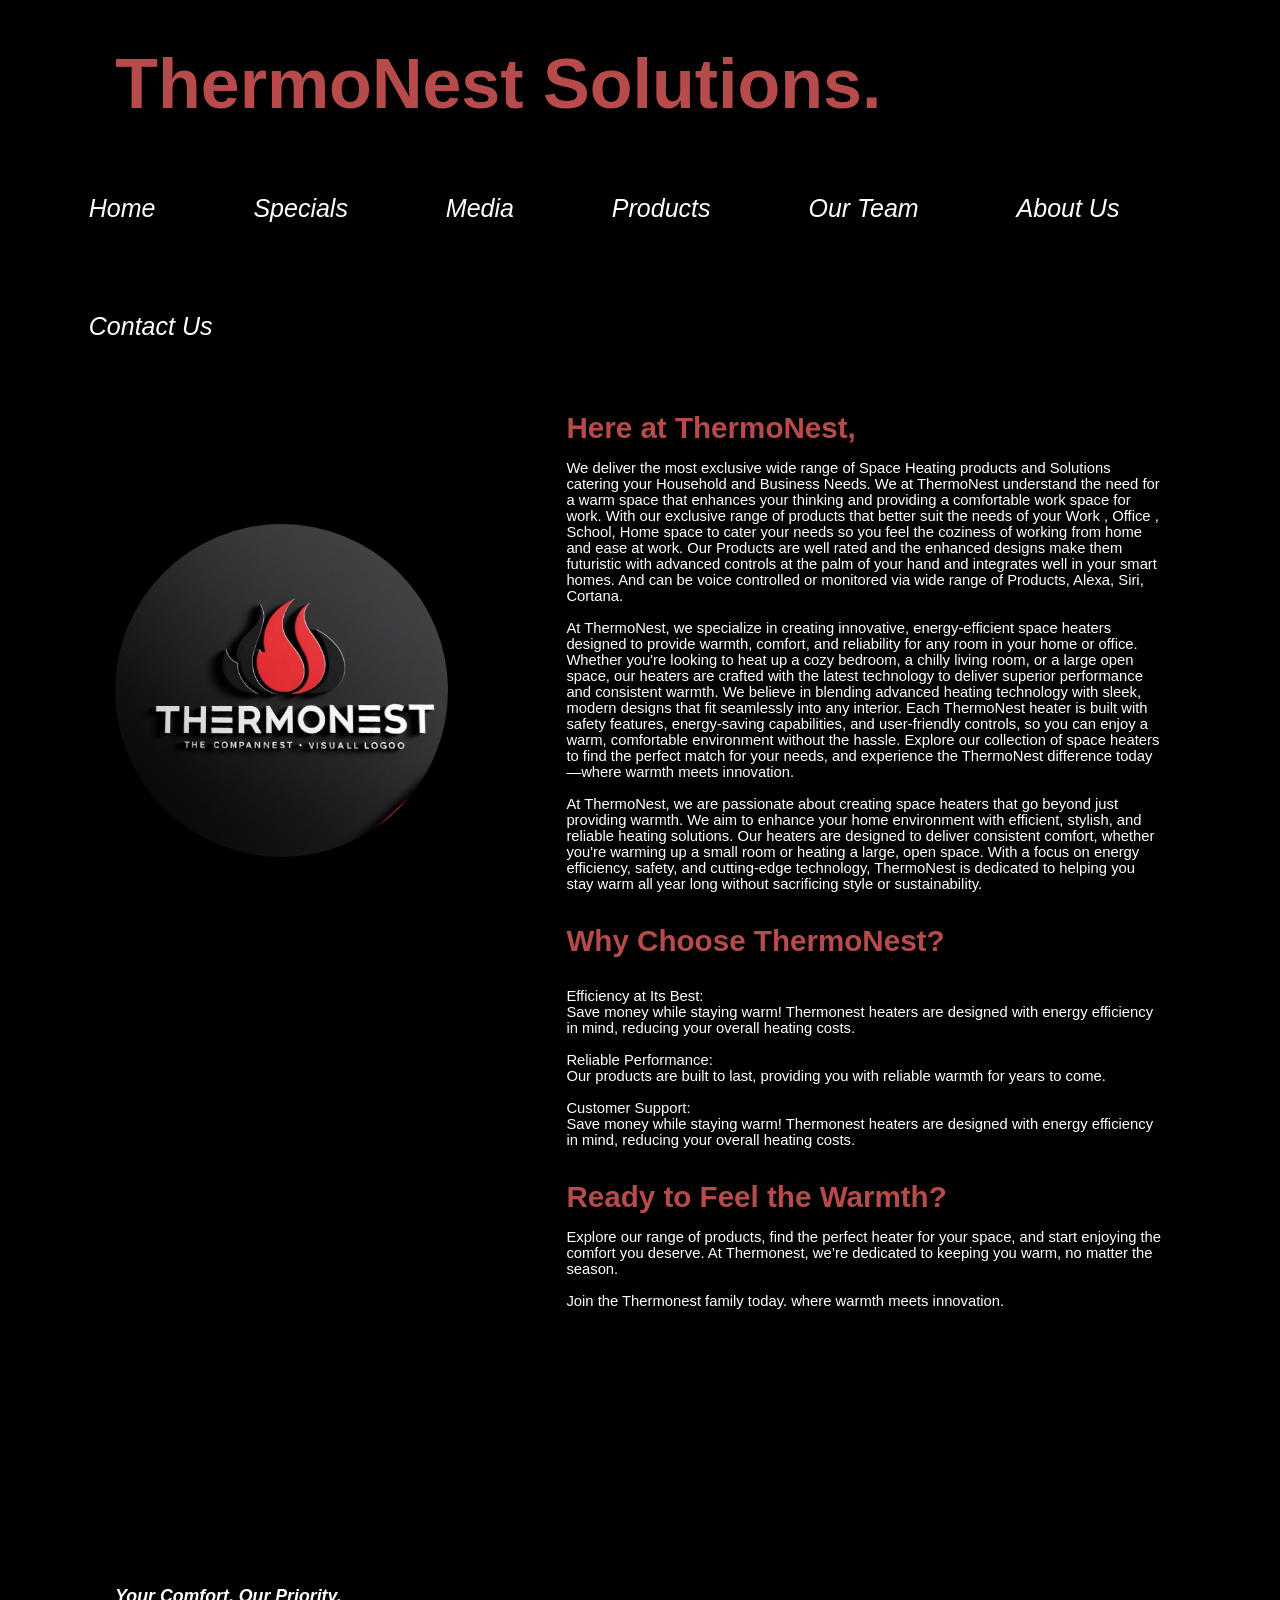
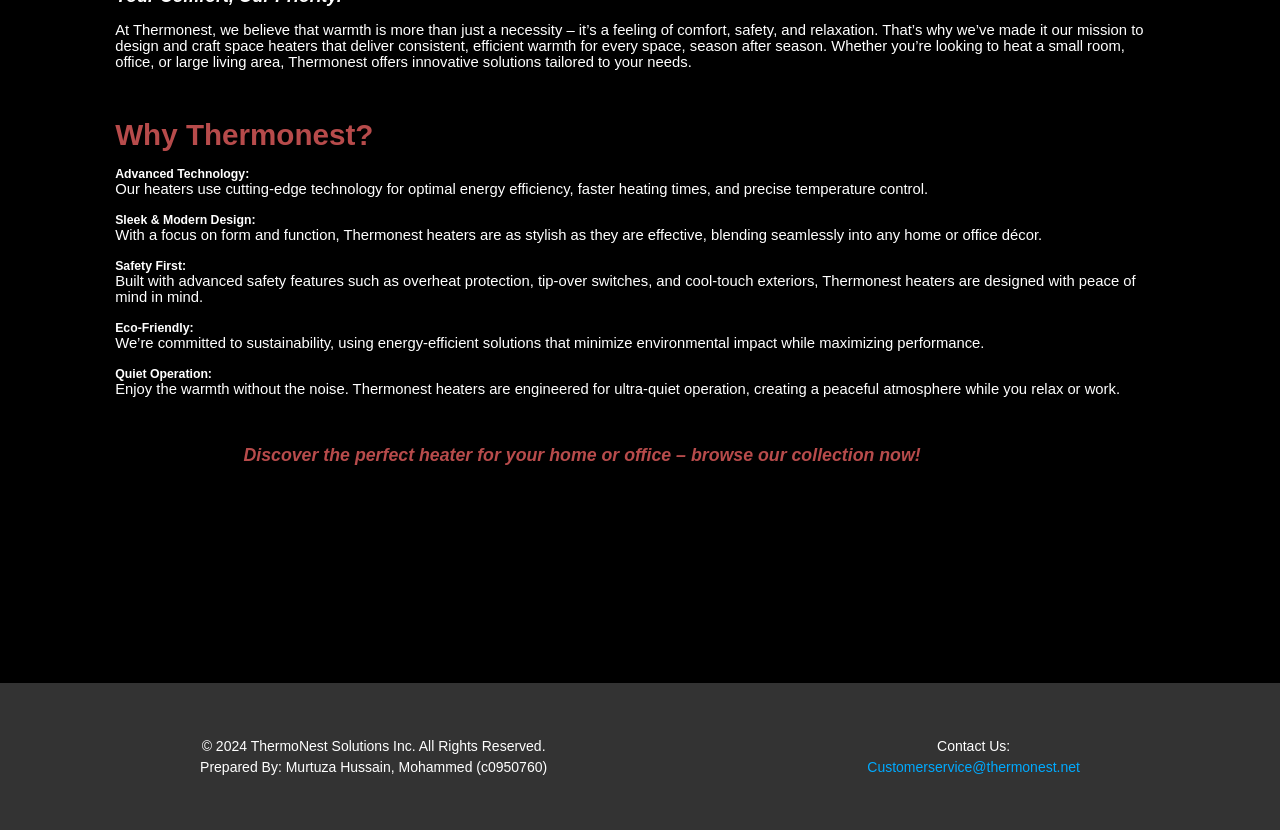
<file: index.html>
<!DOCTYPE html>
<html lang="en">
    <head>
        <meta charset="UTF-8">
        <meta name="viewport" content="width=device-width, initial-scale=1.0">
        <link rel="stylesheet" href="CSS/styles.css">
        <title>ThermoNest Appliances</title>
    </head>
    <header>
        <div class="navlogo"><a href="#">ThermoNest Solutions.</a></div>
    </header>
    <body>
        <nav class="navbar">
            <div class="navdiv">
                
                <!-- <h2 class="logo"><span>ThermoNest</h2> -->
                <div class="navlist">    
                    <ul>
                        <li><a href="index.html">Home</a></li>
                        <li><a href="specials.html">Specials</a></li>
                        <li><a href="media.html">Media</a></li>
                        <li><a href="products.html">Products</a></li>
                        <li><a href="team.html">Our Team</a></li>
                        <li><a href="about.html">About Us</a></li>
                        <li><a href="contact.html">Contact Us</a></li>
                    </ul>
                </div>
            </div>
        </nav>


        <main>
            <section class="home">
                <div class="home-img">
                    <img src="Images/ThermoNest.jpg" alt="Thermastat_company_logo.jpg">
                </div>
                <div class="home-content">
                    <br><br><br><br><br><br><br>
                    <br><br><br><br><br><br><br>
                    <h1> Hi, Welcome to <span>ThermoNest </span></h1>
                    <h4> (Your Trusted Source for Premium Space Heaters)</h4>
                    <br>
                    <h3 class="typing-text"> Here at ThermoNest,</h3>
                    <p> We deliver the most exclusive wide range of Space Heating products and Solutions catering your Household and Business Needs. We at ThermoNest understand the need for a warm space that enhances your thinking and providing a comfortable work space for work. With our exclusive range of products that better suit the needs of your Work , Office , School, Home space to cater your needs so you feel the coziness of working from home and ease at work. Our Products are well rated and the enhanced designs make them futuristic with advanced controls at the palm of your hand and integrates well in your smart homes. And can be voice controlled or monitored via wide range of Products, Alexa, Siri, Cortana.</p>
                    <br>
                    <p>At ThermoNest, we specialize in creating innovative, energy-efficient space heaters designed to provide warmth, comfort, and reliability for any room in your home or office. Whether you're looking to heat up a cozy bedroom, a chilly living room, or a large open space, our heaters are crafted with the latest technology to deliver superior performance and consistent warmth. We believe in blending advanced heating technology with sleek, modern designs that fit seamlessly into any interior. Each ThermoNest heater is built with safety features, energy-saving capabilities, and user-friendly controls, so you can enjoy a warm, comfortable environment without the hassle. Explore our collection of space heaters to find the perfect match for your needs, and experience the ThermoNest difference today—where warmth meets innovation.</p>
                    <br>
                    <p>At ThermoNest, we are passionate about creating space heaters that go beyond just providing warmth. We aim to enhance your home environment with efficient, stylish, and reliable heating solutions. Our heaters are designed to deliver consistent comfort, whether you're warming up a small room or heating a large, open space. With a focus on energy efficiency, safety, and cutting-edge technology, ThermoNest is dedicated to helping you stay warm all year long without sacrificing style or sustainability.</p>
                    <br><br>
                    <h3>Why Choose ThermoNest?</h3>
                    <br>      
                    <p>Efficiency at Its Best: </p>
                    <p>Save money while staying warm! Thermonest heaters are designed with energy efficiency in mind, reducing your overall heating costs.</p><br>
                    <p>Reliable Performance: </p>
                    <p>Our products are built to last, providing you with reliable warmth for years to come.</p><br>
                    <p>Customer Support: </p>
                    <p>Save money while staying warm! Thermonest heaters are designed with energy efficiency in mind, reducing your overall heating costs.</p>
                    <br><br>
                    <h3>Ready to Feel the Warmth?</h3>
                    <p>Explore our range of products, find the perfect heater for your space, and start enjoying the comfort you deserve. At Thermonest, we’re dedicated to keeping you warm, no matter the season.</p>
                    <br> 
                    <p>Join the Thermonest family today. where warmth meets innovation.</p>
                </div>
            </section>
            <section class="home">
                <div class="home-content">
                    
                    <h4>Your Comfort, Our Priority.</h4>

                    <p>At Thermonest, we believe that warmth is more than just a necessity – it’s a feeling of comfort, safety, and relaxation. That’s why we’ve made it our mission to design and craft space heaters that deliver consistent, efficient warmth for every space, season after season. Whether you’re looking to heat a small room, office, or large living area, Thermonest offers innovative solutions tailored to your needs.
                    <br><br><br><br>
                    <h3>Why Thermonest?</h3>
                    
                    <h5>Advanced Technology: </h5>
                    <p>Our heaters use cutting-edge technology for optimal energy efficiency, faster heating times, and precise temperature control.</p><br>
                    <h5>Sleek & Modern Design: </h5>
                    <p>With a focus on form and function, Thermonest heaters are as stylish as they are effective, blending seamlessly into any home or office décor.</p><br>
                    <h5>Safety First: </h5>
                    <p>Built with advanced safety features such as overheat protection, tip-over switches, and cool-touch exteriors, Thermonest heaters are designed with peace of mind in mind.</p><br>
                    <h5>Eco-Friendly: </h5>
                    <p>We’re committed to sustainability, using energy-efficient solutions that minimize environmental impact while maximizing performance.</p><br>
                    <h5>Quiet Operation: </h5>
                    <p>Enjoy the warmth without the noise. Thermonest heaters are engineered for ultra-quiet operation, creating a peaceful atmosphere while you relax or work.</p><br><br><br>
                    <h4><a href="products.html" style="color:#b74b4b;">&nbsp;&nbsp;&nbsp;&nbsp;&nbsp;&nbsp;&nbsp;&nbsp;&nbsp;&nbsp;&nbsp;&nbsp;&nbsp;&nbsp;&nbsp;&nbsp;&nbsp;&nbsp;&nbsp;&nbsp;&nbsp;&nbsp;&nbsp;&nbsp;&nbsp;&nbsp;Discover the perfect heater for your home or office – browse our collection now!</a></h4>
                </div>
            </section>
        </main>
        <footer>
            <footer>
                <div class="footer-container">
                    <div class="footer-info">
                        <p>&copy; 2024 ThermoNest Solutions Inc. All Rights Reserved.</p>
                        <p>Prepared By: Murtuza Hussain, Mohammed (c0950760)</p>
                    </div>
                    <div class="footer-contact">
                        <p>Contact Us:</p>
                        <p><a href="Customerservice@thermonest.net"><i class="fas fa-envelope"></i> Customerservice@thermonest.net</a></p>
                    </div>
                </div>
            </footer>
    </body>
</html>
</file>
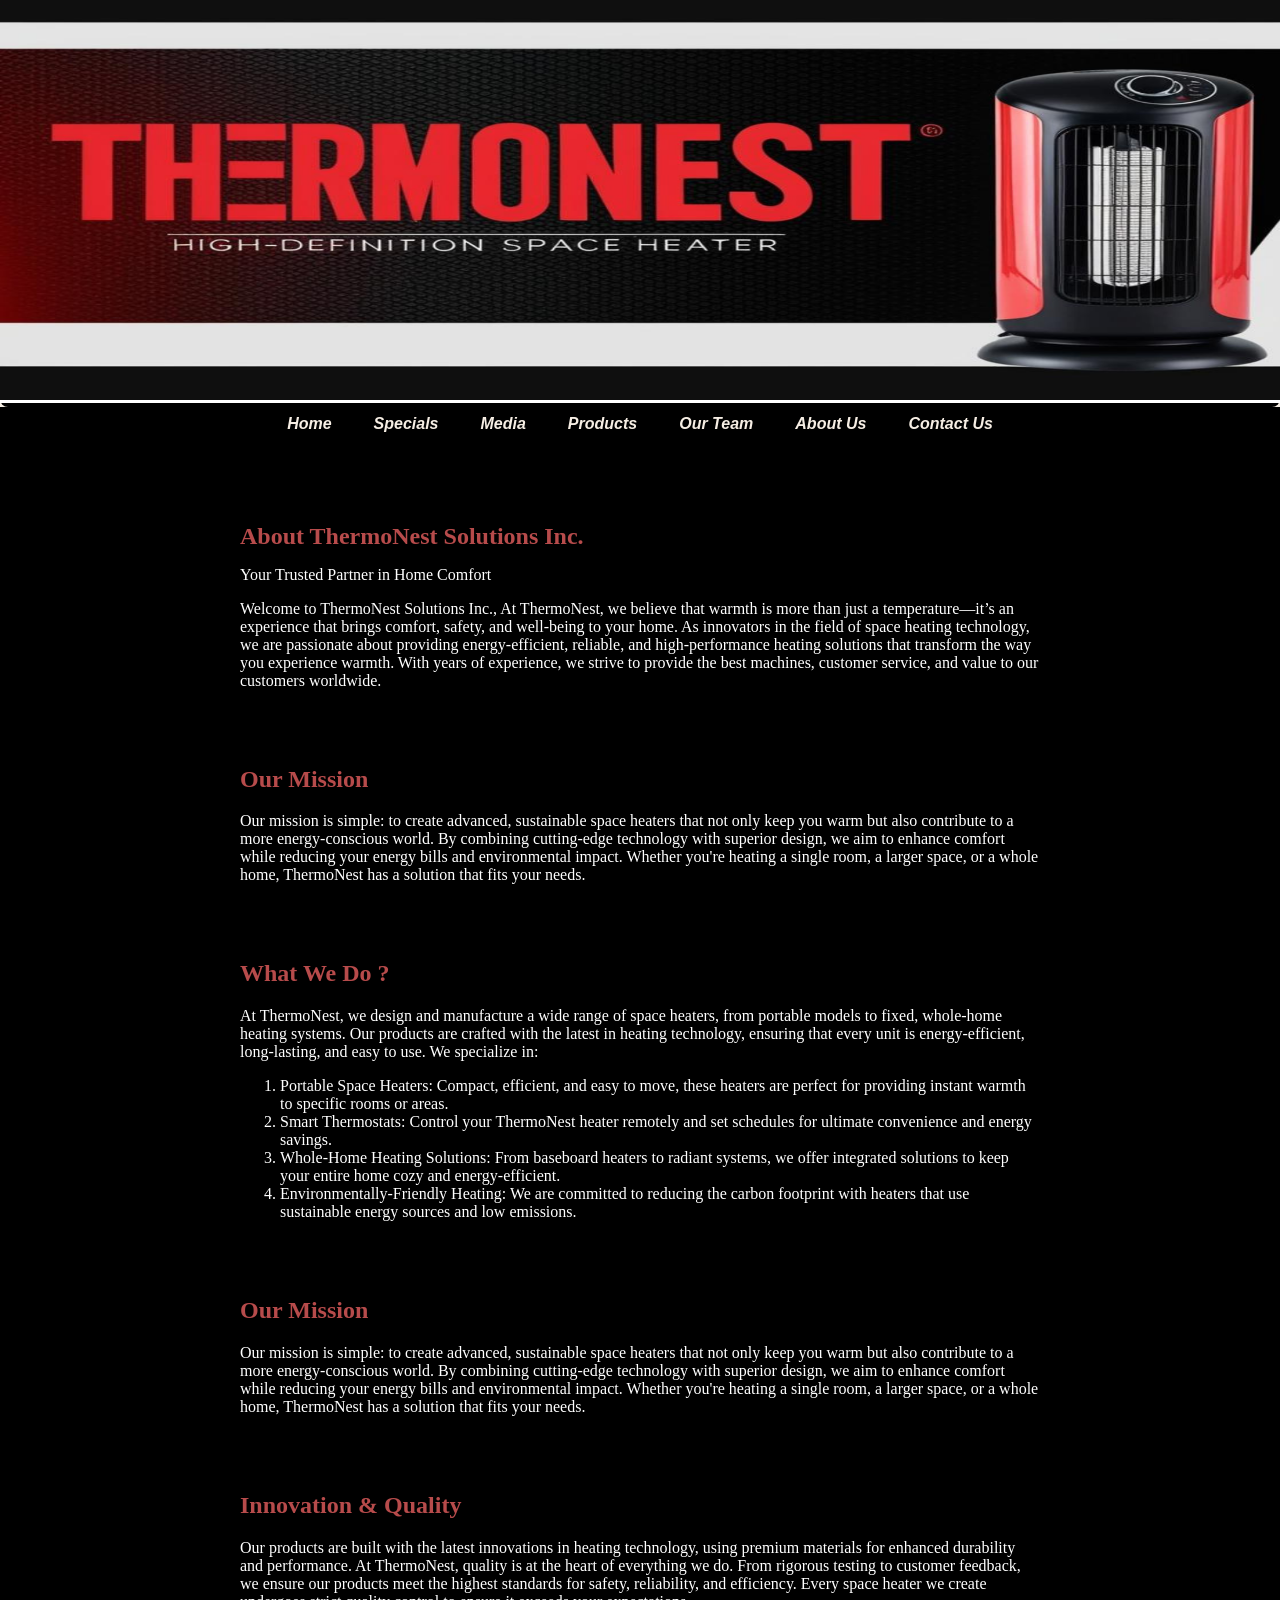
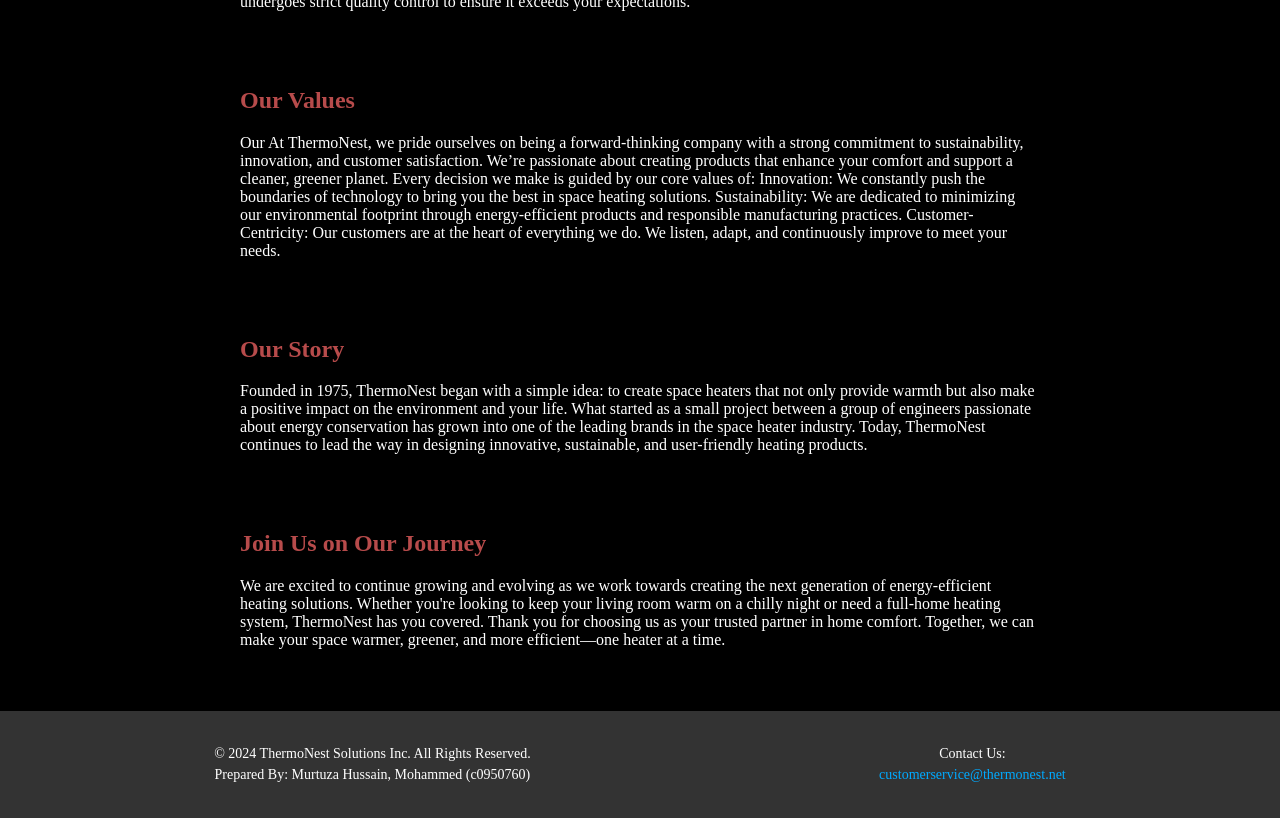
<file: about.html>
<!DOCTYPE html>

<html lang="en">
<head>
    <title>About-Us | ThermoNest Solutions</title>
    <meta charset="UTF-8">
    <meta name="viewport" content="width=device-width, initial-scale=1.0">
    <link rel="stylesheet" href="CSS/style.css">
    <link rel="stylesheet" href="CSS/about.css">
    <!--link rel="icon" type="image/x-icon" href="Images/design_try.png"-->
    <!--link rel="stylesheet" href="https://cdnjs.cloudflare.com/ajax/libs/font-awesome/5.15.4/css/all.min.css"-->


</head>
<body>
    <header>
        <a href="index.html"><img src="Images/banner_about.jpg" alt="ThermoNest_banner"></a>
    </header>
    <nav>
        <ul> 
            <li><a href="index.html">Home</a></li>
            <li><a href="specials.html">Specials</a></li>
            <li><a href="media.html">Media</a></li>
            <li><a href="products.html">Products</a></li>
            <li><a href="team.html">Our Team</a></li>
            <li><a href="about.html">About Us</a></li>
            <li><a href="contact.html">Contact Us</a></li>
        </ul>
    </nav>

    <!-- Main Content for About Us -->
    <main class="main_about">
        <!-- Heading About "Sewing Machines Inc." -->
        <section class="about_introduction">
            <br><br>
            <h1 style="color: #b74b4b";>About ThermoNest Solutions Inc.</h1>
            <p style="color:white";>Your Trusted Partner in Home Comfort</p>
            <p style="color:white";>Welcome to ThermoNest Solutions Inc., At ThermoNest, we believe that warmth is more than just a temperature—it’s an experience that brings comfort, safety, and well-being to your home. As innovators in the field of space heating technology, we are passionate about providing energy-efficient, reliable, and high-performance heating solutions that transform the way you experience warmth. With years of experience, we strive to provide the best machines, customer service, and value to our customers worldwide.</p>
        </section>

        <!-- Heading "Our Mission" -->
        <section class="mission">
            <h2 style="color: #b74b4b";>Our Mission</h2>
            <p style="color:white";>Our mission is simple: to create advanced, sustainable space heaters that not only keep you warm but also contribute to a more energy-conscious world. By combining cutting-edge technology with superior design, we aim to enhance comfort while reducing your energy bills and environmental impact. Whether you're heating a single room, a larger space, or a whole home, ThermoNest has a solution that fits your needs.</p>
        </section>

        <!-- Heading "What we do?" -->
        <section class="what_we_do">
            <h2 style="color: #b74b4b";>What We Do ?</h2>
            <p style="color:white";>At ThermoNest, we design and manufacture a wide range of space heaters, from portable models to fixed, whole-home heating systems. Our products are crafted with the latest in heating technology, ensuring that every unit is energy-efficient, long-lasting, and easy to use. We specialize in:</p>
            <ol>
                <li style="color:white";>Portable Space Heaters: Compact, efficient, and easy to move, these heaters are perfect for providing instant warmth to specific rooms or areas.</li>
                <li style="color:white";>Smart Thermostats: Control your ThermoNest heater remotely and set schedules for ultimate convenience and energy savings.</li>
                <li style="color:white";>Whole-Home Heating Solutions: From baseboard heaters to radiant systems, we offer integrated solutions to keep your entire home cozy and energy-efficient.</li>
                <li style="color:white";>Environmentally-Friendly Heating: We are committed to reducing the carbon footprint with heaters that use sustainable energy sources and low emissions.</li>
            </ol>
        </section>

        <!-- Heading "Our Mission" -->
        <section class="mission">
            <h2 style="color: #b74b4b";>Our Mission</h2>
            <p style="color:white";>Our mission is simple: to create advanced, sustainable space heaters that not only keep you warm but also contribute to a more energy-conscious world. By combining cutting-edge technology with superior design, we aim to enhance comfort while reducing your energy bills and environmental impact. Whether you're heating a single room, a larger space, or a whole home, ThermoNest has a solution that fits your needs.</p>
        </section>

        <!-- Heading "Innovation & Quality" -->
        <section class="innovation">
            <h2 style="color: #b74b4b";>Innovation & Quality</h2>
            <p style="color:white";>Our products are built with the latest innovations in heating technology, using premium materials for enhanced durability and performance. At ThermoNest, quality is at the heart of everything we do. From rigorous testing to customer feedback, we ensure our products meet the highest standards for safety, reliability, and efficiency. Every space heater we create undergoes strict quality control to ensure it exceeds your expectations.</p>
        </section>

        <!-- Heading "Our Values" -->
        <section class="values">
            <h2 style="color: #b74b4b";>Our Values</h2>
            <p style="color:white";>Our At ThermoNest, we pride ourselves on being a forward-thinking company with a strong commitment to sustainability, innovation, and customer satisfaction. We’re passionate about creating products that enhance your comfort and support a cleaner, greener planet. Every decision we make is guided by our core values of:

                Innovation: We constantly push the boundaries of technology to bring you the best in space heating solutions.
                Sustainability: We are dedicated to minimizing our environmental footprint through energy-efficient products and responsible manufacturing practices.
                Customer-Centricity: Our customers are at the heart of everything we do. We listen, adapt, and continuously improve to meet your needs.</p>
        </section>    

        <!-- Heading "Our Our Story" -->
        <section class="our_story">
            <h2 style="color: #b74b4b";>Our Story</h2>
            <p style="color:white";>Founded in 1975, ThermoNest began with a simple idea: to create space heaters that not only provide warmth but also make a positive impact on the environment and your life. What started as a small project between a group of engineers passionate about energy conservation has grown into one of the leading brands in the space heater industry. Today, ThermoNest continues to lead the way in designing innovative, sustainable, and user-friendly heating products.</strong></p>
        </section>

        <!-- Heading "Our Journey" -->
        <section class="our_journey">
            <h2 style="color: #b74b4b";>Join Us on Our Journey</h2>
            <p style="color:white";>We are excited to continue growing and evolving as we work towards creating the next generation of energy-efficient heating solutions. Whether you're looking to keep your living room warm on a chilly night or need a full-home heating system, ThermoNest has you covered. Thank you for choosing us as your trusted partner in home comfort. Together, we can make your space warmer, greener, and more efficient—one heater at a time.</strong></p>
        </section>        
    </main>

    <footer>
        <div class="footer-container">
            <div class="footer-info">
                <p>&copy; 2024 ThermoNest Solutions Inc. All Rights Reserved.</p>
                <p>Prepared By: Murtuza Hussain, Mohammed (c0950760)</p>
            </div>
            <div class="footer-contact">
                <p>Contact Us:</p>
                <p><a href="mailto:customerservice@thermonest.net"><i class="fas fa-envelope"></i> customerservice@thermonest.net</a></p>
            </div>
        </div>
    </footer>
</body>
</html>
</file>
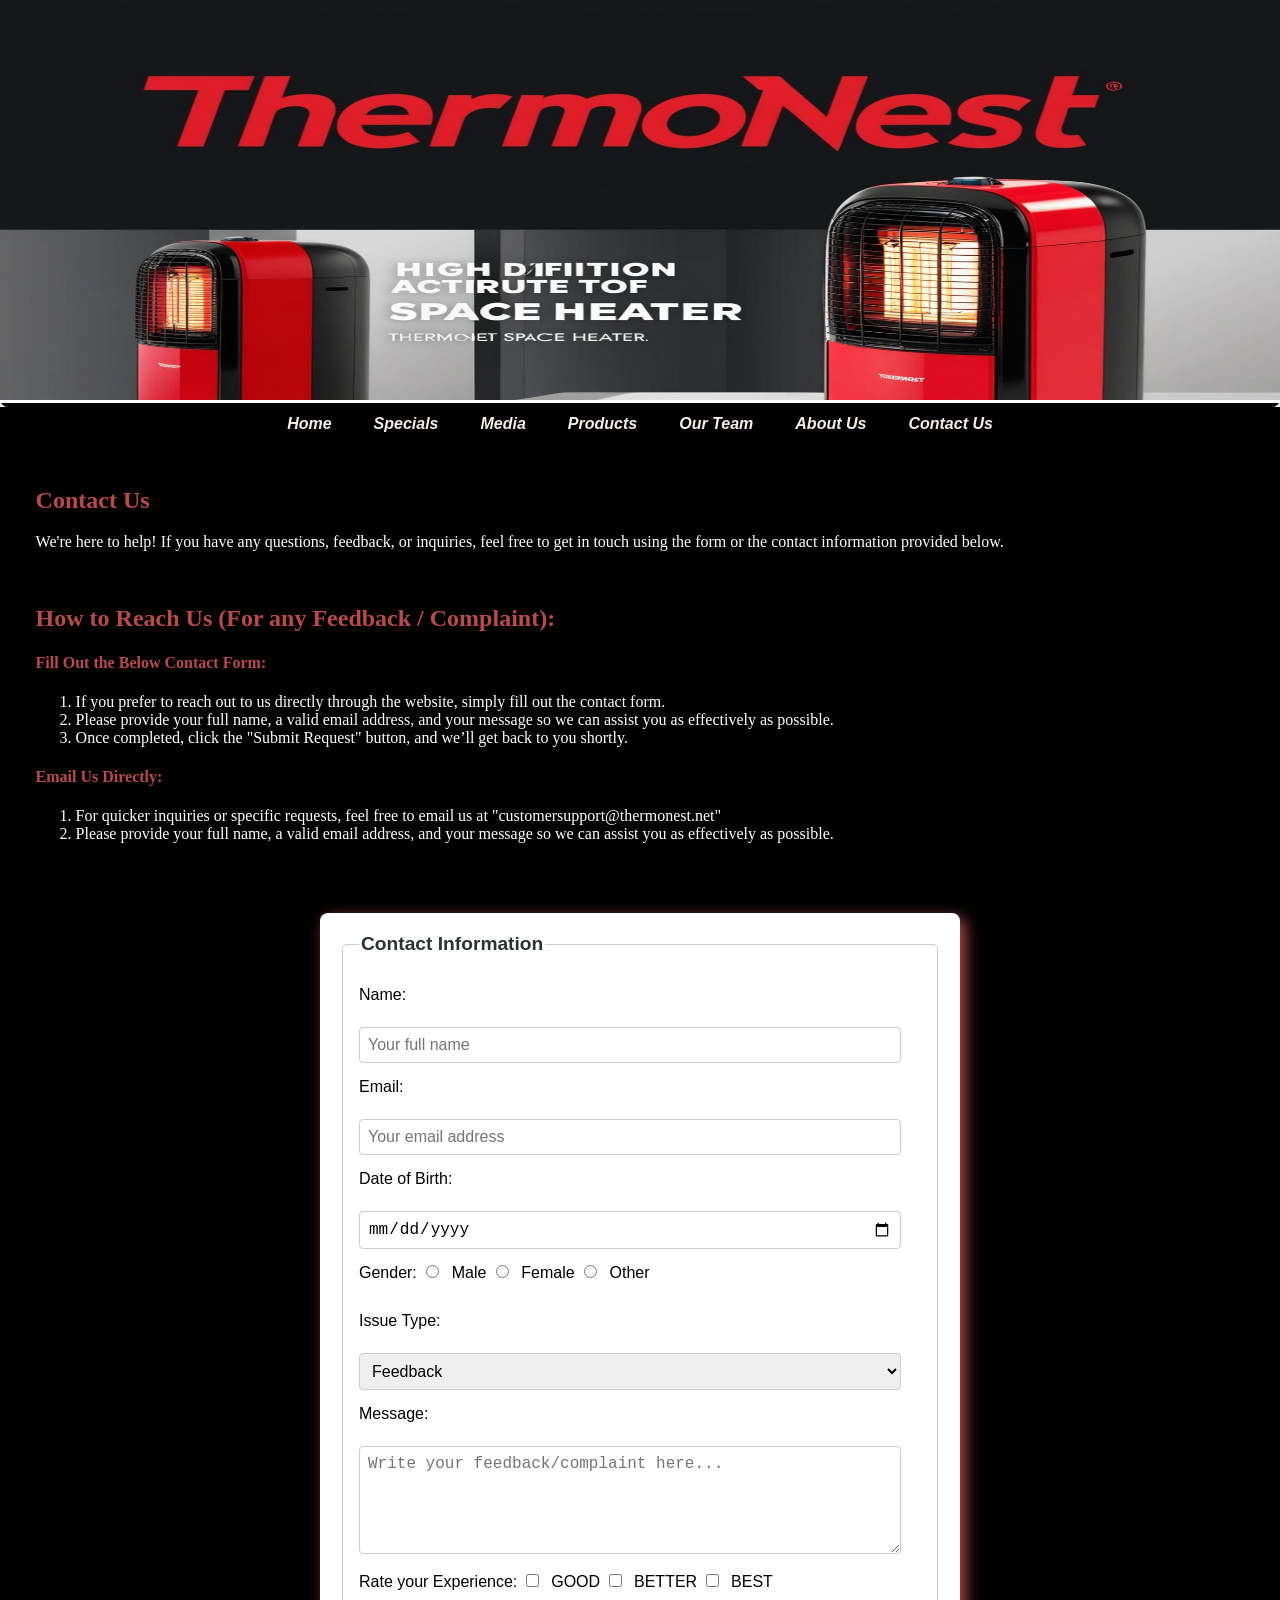
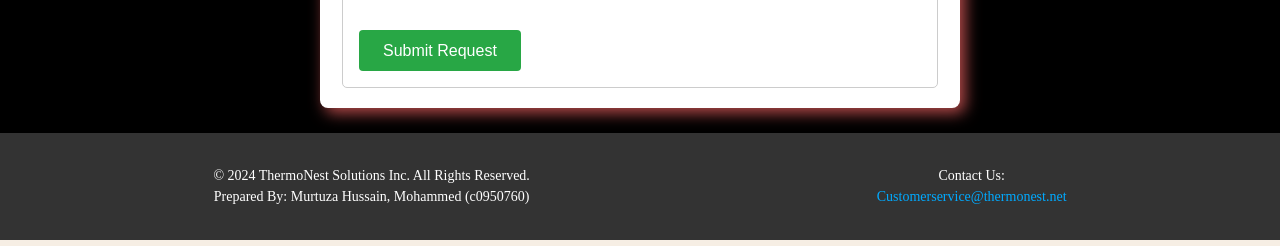
<file: contact.html>
<!DOCTYPE html>

<html lang="en">
<head>
    <title>About-Us | ThermoNest Solutions</title>
    <meta charset="UTF-8">
    <meta name="viewport" content="width=device-width, initial-scale=1.0">
    <link rel="stylesheet" href="CSS/style.css">
    <link rel="stylesheet" href="CSS/contact.css">
    <!--link rel="icon" type="image/x-icon" href="Images/design_try.png"-->
    <!--link rel="stylesheet" href="https://cdnjs.cloudflare.com/ajax/libs/font-awesome/5.15.4/css/all.min.css"-->


</head>
<body>
    <header>
        <a href="index.html"><img src="Images/contactpage_thermonest.jpg" alt="ThermoNest_banner"></a>
    </header>
    <nav>
        <ul> 
            <li><a href="index.html">Home</a></li>
            <li><a href="specials.html">Specials</a></li>
            <li><a href="media.html">Media</a></li>
            <li><a href="products.html">Products</a></li>
            <li><a href="team.html">Our Team</a></li>
            <li><a href="about.html">About Us</a></li>
            <li><a href="contact.html">Contact Us</a></li>
        </ul>
    </nav>

    <main>
        <div class="container">
            <h2 style="color: #b74b4b";>Contact Us</h2>
            <p style="color:white";></p>
            <p style="color:white";>We're here to help! If you have any questions, feedback, or inquiries, feel free to get in touch using the form or the contact information provided below.</p>
            <br>
            <h2 class="underline" style="color: #b74b4b";>How to Reach Us (For any Feedback / Complaint):</h2>
            <h4 style="color: #b74b4b";>Fill Out the Below Contact Form:</h4>
            <ol>
                <li style="color:white";>If you prefer to reach out to us directly through the website, simply fill out the contact form.</li>
                <li style="color:white";>Please provide your full name, a valid email address, and your message so we can assist you as effectively as possible.</li>
                <li style="color:white";>Once completed, click the "Submit Request" button, and we’ll get back to you shortly.</li>
            </ol>
            <h4 style="color: #b74b4b";>Email Us Directly:</h4>
            <ol>
                <li style="color:white";>For quicker inquiries or specific requests, feel free to email us at "customersupport@thermonest.net"</li>
                <li style="color:white";>Please provide your full name, a valid email address, and your message so we can assist you as effectively as possible.</li>
            </ol>
        </div>
        <br><br><br>
        <div>
            <form action="contact.html" method="get">
                <fieldset>
                    <legend>Contact Information</legend>

                    <label for="name">Name:</label>
                    <input type="text" id="name" name="name" placeholder="Your full name" required>

                    <label for="email">Email:</label>
                    <input type="email" id="email" name="email" placeholder="Your email address" required>

                    <label for="dob">Date of Birth:</label>
                    <input type="date" id="dob" name="dob">

                    <label id="gender">Gender:</label>
                    <input type="radio" id="male" name="gender" value="male">
                    <label for="male">Male</label>
                    <input type="radio" id="female" name="gender" value="female">
                    <label for="female">Female</label>
                    <input type="radio" id="other" name="gender" value="other">
                    <label for="other">Other</label>
                    <br>
                    <label for="services">Issue Type:</label>
                    <select id="services" name="services">
                        <option value="Feedback">Feedback</option>
                        <option value="Complaint">Complaint</option>
                    </select>

                    <label for="message">Message:</label>
                    <textarea id="message" name="message" placeholder="Write your feedback/complaint here..." rows="5" required></textarea>

                    <label>Rate your Experience:</label>
                    <input type="checkbox" id="good" name="services" value="good">
                    <label for="good">GOOD</label>
                    <input type="checkbox" id="better" name="services" value="better">
                    <label for="better">BETTER</label>
                    <input type="checkbox" id="best" name="services" value="best">
                    <label for="best">BEST</label>

                    <div class="form-buttons">
                        <button type="submit">Submit Request</button>
                    </div>
                </fieldset>
            </form>
        </div>

    </main>

    <footer>
        <div class="footer-container">
            <div class="footer-info">
                <p>&copy; 2024 ThermoNest Solutions Inc. All Rights Reserved.</p>
                <p>Prepared By: Murtuza Hussain, Mohammed (c0950760)</p>
            </div>
            <div class="footer-contact">
                <p>Contact Us:</p>
                <p><a href="Customerservice@thermonest.net"><i class="fas fa-envelope"></i> Customerservice@thermonest.net</a></p>
            </div>
        </div>
    </footer>
</body>
</html>
</file>
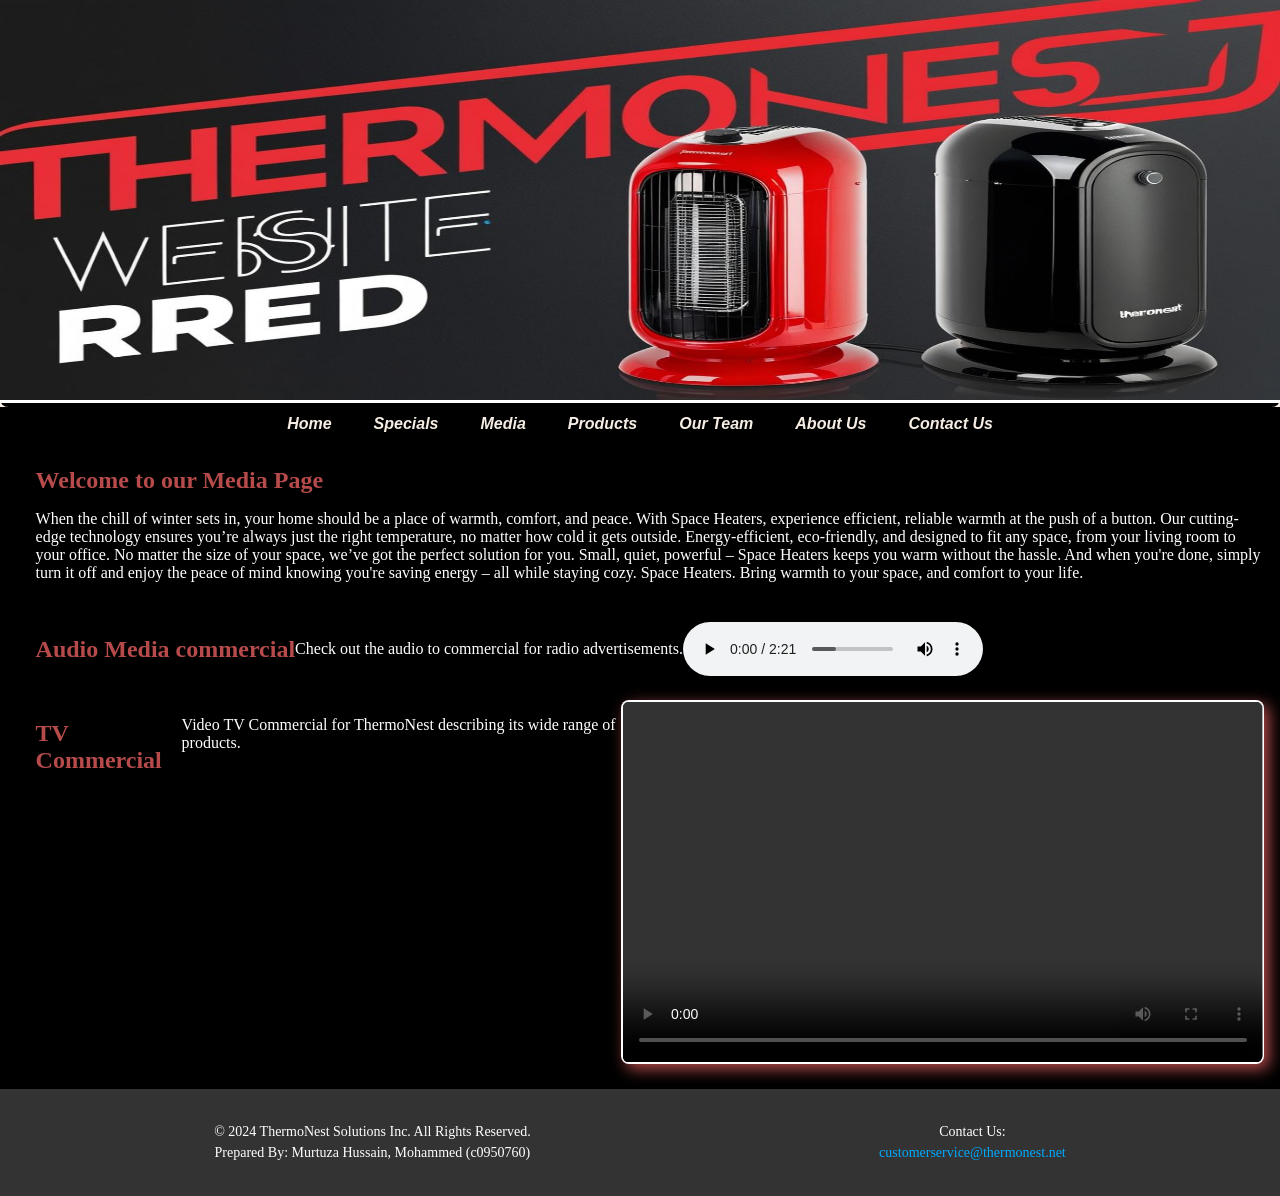
<file: media.html>
<!DOCTYPE html>

<html lang="en">
<head>
    <title>About-Us | ThermoNest Solutions</title>
    <meta charset="UTF-8">
    <meta name="viewport" content="width=device-width, initial-scale=1.0">
    <link rel="stylesheet" href="CSS/style.css">
    <link rel="stylesheet" href="CSS/media.css">
    <!--link rel="icon" type="image/x-icon" href="Images/design_try.png"-->
    <!--link rel="stylesheet" href="https://cdnjs.cloudflare.com/ajax/libs/font-awesome/5.15.4/css/all.min.css"-->


</head>
<body>
    <header>
        <a href="index.html"><img src="Images/media.jpg" alt="ThermoNest_banner"></a>
    </header>
    <nav>
        <ul> 
            <li><a href="index.html">Home</a></li>
            <li><a href="specials.html">Specials</a></li>
            <li><a href="media.html">Media</a></li>
            <li><a href="products.html">Products</a></li>
            <li><a href="team.html">Our Team</a></li>
            <li><a href="about.html">About Us</a></li>
            <li><a href="contact.html">Contact Us</a></li>
        </ul>
    </nav>

    <!-- Main Content -->
    <main>
        <div class="container">
            <section>
                <h1 style="color: #b74b4b";>Welcome to our Media Page</h1>
                <p style="color:white";>When the chill of winter sets in, your home should be a place of warmth, comfort, and peace. With Space Heaters, experience efficient, reliable warmth at the push of a button. Our cutting-edge technology ensures you’re always just the right temperature, no matter how cold it gets outside. Energy-efficient, eco-friendly, and designed to fit any space, from your living room to your office. No matter the size of your space, we’ve got the perfect solution for you. Small, quiet, powerful – Space Heaters keeps you warm without the hassle. And when you're done, simply turn it off and enjoy the peace of mind knowing you're saving energy – all while staying cozy. Space Heaters. Bring warmth to your space, and comfort to your life.</p>
            </section><br>

            <!-- Audio Section -->
            <section class="audfile">
                <h2 style="color: #b74b4b";>Audio Media commercial</h2>
                <p style="color:white";>Check out the audio to commercial for radio advertisements. </p>
                <audio controls>
                    <source src="Media/audio.mp3" type="audio/mpeg">Your browser does not support the audio element.</audio>
            </section><br>

            <!-- Video Section -->
            <section class="vidfile">
                <h2 style="color: #b74b4b";>TV Commercial</h2><br>
                <p style="color:white";>Video TV Commercial for ThermoNest describing its wide range of products.</p><br>
                <video controls width="640" height="360">
                    <source src="Media/video.mp4" type="video/mp4">Your browser does not support the video tag.
                </video>
            </section>
        </div>
    </main>


    <!-- Footer Section -->
    <footer>
        <div class="footer-container">
            <div class="footer-info">
                <p>&copy; 2024 ThermoNest Solutions Inc. All Rights Reserved.</p>
                <p>Prepared By: Murtuza Hussain, Mohammed (c0950760)</p>
            </div>
            <div class="footer-contact">
                <p>Contact Us:</p>
                <p><a href="mailto:customerservice@thermonest.net"><i class="fas fa-envelope"></i> customerservice@thermonest.net</a></p>
            </div>
        </div>
    </footer>
</body>
</html>
</file>
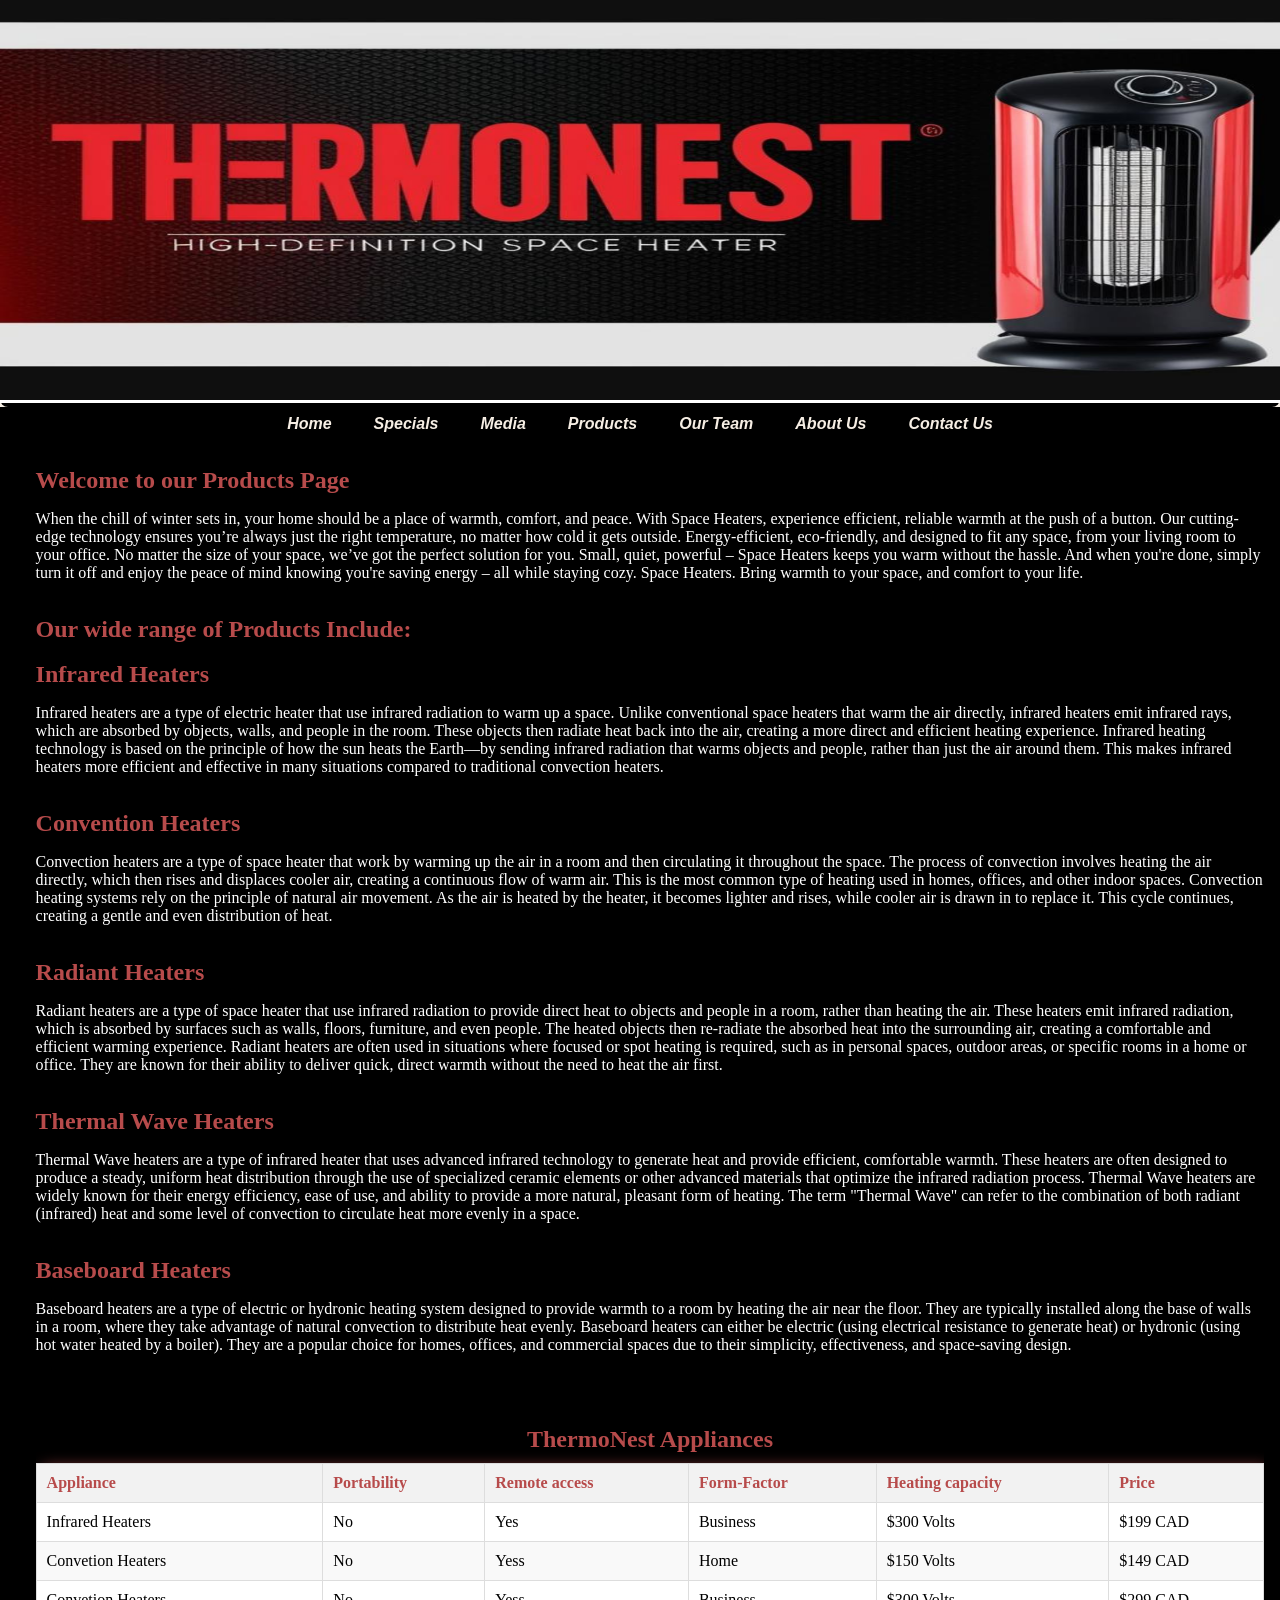
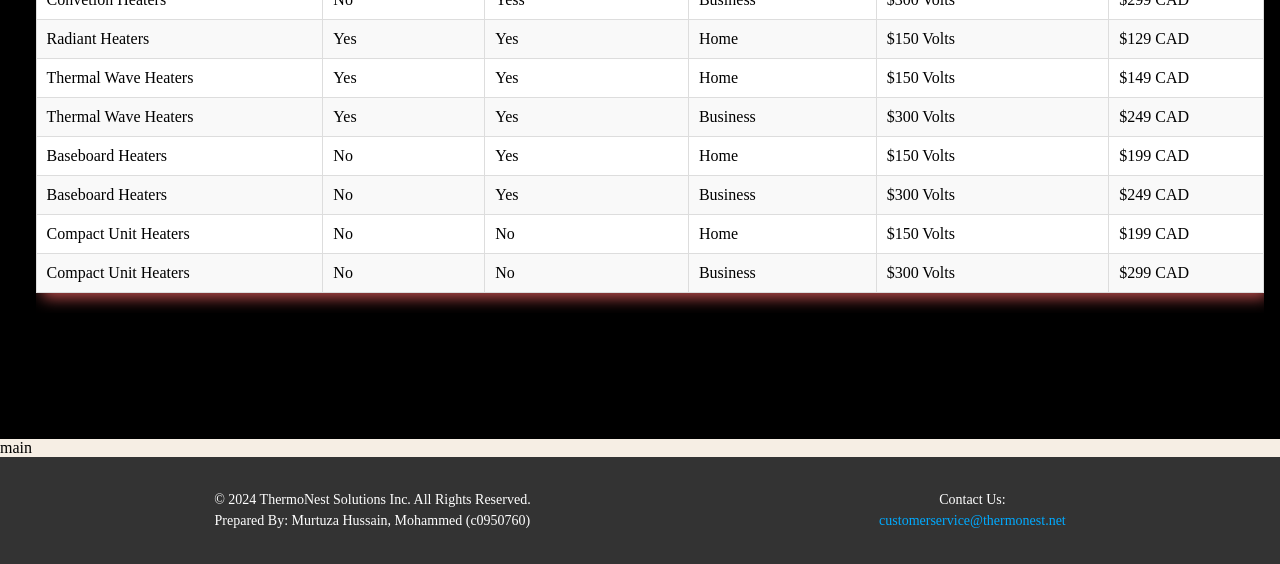
<file: products.html>
<!DOCTYPE html>

<html lang="en">
<head>
    <title>About-Us | ThermoNest Solutions</title>
    <meta charset="UTF-8">
    <meta name="viewport" content="width=device-width, initial-scale=1.0">
    <link rel="stylesheet" href="CSS/style.css">
    <link rel="stylesheet" href="CSS/products.css">
    <!--link rel="icon" type="image/x-icon" href="Images/design_try.png"-->
    <!--link rel="stylesheet" href="https://cdnjs.cloudflare.com/ajax/libs/font-awesome/5.15.4/css/all.min.css"-->


</head>
<body>
    <header>
        <a href="index.html"><img src="Images/banner_about.jpg" alt="ThermoNest_banner"></a>
    </header>
    <nav>
        <ul> 
            <li><a href="index.html">Home</a></li>
            <li><a href="specials.html">Specials</a></li>
            <li><a href="media.html">Media</a></li>
            <li><a href="products.html">Products</a></li>
            <li><a href="team.html">Our Team</a></li>
            <li><a href="about.html">About Us</a></li>
            <li><a href="contact.html">Contact Us</a></li>
        </ul>
    </nav>
    <!-- Main Content -->
    <main>
        <div class="container">
            <section>
                <h1 style="color: #b74b4b";>Welcome to our Products Page</h1>
                <p style="color:white";>When the chill of winter sets in, your home should be a place of warmth, comfort, and peace. With Space Heaters, experience efficient, reliable warmth at the push of a button. Our cutting-edge technology ensures you’re always just the right temperature, no matter how cold it gets outside. Energy-efficient, eco-friendly, and designed to fit any space, from your living room to your office. No matter the size of your space, we’ve got the perfect solution for you. Small, quiet, powerful – Space Heaters keeps you warm without the hassle. And when you're done, simply turn it off and enjoy the peace of mind knowing you're saving energy – all while staying cozy. Space Heaters. Bring warmth to your space, and comfort to your life.</p>
            </section><br>

            <section>
                <h1 style="color: #b74b4b";>Our wide range of Products Include:</h1><<br>
                <h1 style="color: #b74b4b";>Infrared Heaters</h1>
                <p style="color:white";>Infrared heaters are a type of electric heater that use infrared radiation to warm up a space. Unlike conventional space heaters that warm the air directly, infrared heaters emit infrared rays, which are absorbed by objects, walls, and people in the room. These objects then radiate heat back into the air, creating a more direct and efficient heating experience.

                    Infrared heating technology is based on the principle of how the sun heats the Earth—by sending infrared radiation that warms objects and people, rather than just the air around them. This makes infrared heaters more efficient and effective in many situations compared to traditional convection heaters.</p>
            </section><br>

            <section>
                <h1 style="color: #b74b4b";>Convention Heaters</h1>
                <p style="color:white";>Convection heaters are a type of space heater that work by warming up the air in a room and then circulating it throughout the space. The process of convection involves heating the air directly, which then rises and displaces cooler air, creating a continuous flow of warm air. This is the most common type of heating used in homes, offices, and other indoor spaces.

                    Convection heating systems rely on the principle of natural air movement. As the air is heated by the heater, it becomes lighter and rises, while cooler air is drawn in to replace it. This cycle continues, creating a gentle and even distribution of heat.</p>
            </section><br>

            <section>
                <h1 style="color: #b74b4b";>Radiant Heaters</h1>
                <p style="color:white";>Radiant heaters are a type of space heater that use infrared radiation to provide direct heat to objects and people in a room, rather than heating the air. These heaters emit infrared radiation, which is absorbed by surfaces such as walls, floors, furniture, and even people. The heated objects then re-radiate the absorbed heat into the surrounding air, creating a comfortable and efficient warming experience.

                    Radiant heaters are often used in situations where focused or spot heating is required, such as in personal spaces, outdoor areas, or specific rooms in a home or office. They are known for their ability to deliver quick, direct warmth without the need to heat the air first.</p>
            </section><br>

            <section>
                <h1 style="color: #b74b4b";>Thermal Wave Heaters</h1>
                <p style="color:white";>Thermal Wave heaters are a type of infrared heater that uses advanced infrared technology to generate heat and provide efficient, comfortable warmth. These heaters are often designed to produce a steady, uniform heat distribution through the use of specialized ceramic elements or other advanced materials that optimize the infrared radiation process.

                    Thermal Wave heaters are widely known for their energy efficiency, ease of use, and ability to provide a more natural, pleasant form of heating. The term "Thermal Wave" can refer to the combination of both radiant (infrared) heat and some level of convection to circulate heat more evenly in a space.</p>
            </section><br>

            <section>
                <h1 style="color: #b74b4b";>Baseboard Heaters</h1>
                <p style="color:white";>Baseboard heaters are a type of electric or hydronic heating system designed to provide warmth to a room by heating the air near the floor. They are typically installed along the base of walls in a room, where they take advantage of natural convection to distribute heat evenly. Baseboard heaters can either be electric (using electrical resistance to generate heat) or hydronic (using hot water heated by a boiler). They are a popular choice for homes, offices, and commercial spaces due to their simplicity, effectiveness, and space-saving design.</p>
            </section><br>

            <div class="table-container">
                <table class="training-schedule">
                    <caption style="color: #b74b4b;">ThermoNest Appliances</caption>>br>
                    <br>
                    <thead style="color: #b74b4b;">
                        <tr>
                            <th>Appliance</th>
                            <th>Portability</th>
                            <th>Remote access</th>
                            <th>Form-Factor</th>
                            <th>Heating capacity</th>
                            <th>Price</th>
                        </tr>
                    </thead>
                    <tbody>                  
                        <tr>
                            <td>Infrared Heaters</td>
                            <td>No</td>
                            <td>Yes</td>
                            <td>Business</td>
                            <td>$300 Volts</td>
                            <td>$199 CAD</td>
                        </tr>
                        <tr>
                            <td>Convetion Heaters</td>
                            <td>No</td>
                            <td>Yess</td>
                            <td>Home </td>
                            <td>$150 Volts</td>
                            <td>$149 CAD</td>
                        </tr>
                        <tr>
                            <td>Convetion Heaters</td>
                            <td>No</td>
                            <td>Yess</td>
                            <td>Business</td>
                            <td>$300 Volts</td>
                            <td>$299 CAD</td>
                        </tr>
                        <tr>
                            <td>Radiant Heaters</td>
                            <td>Yes</td>
                            <td>Yes</td>
                            <td>Home</td>
                            <td>$150 Volts</td>
                            <td>$129 CAD</td>
                        </tr>
                        <tr>
                            <td>Thermal Wave Heaters</td>
                            <td>Yes</td>
                            <td>Yes</td>
                            <td>Home</td>
                            <td>$150 Volts</td>
                            <td>$149 CAD</td>
                        </tr>
                        <tr>
                            <td>Thermal Wave Heaters</td>
                            <td>Yes</td>
                            <td>Yes</td>
                            <td>Business</td>
                            <td>$300 Volts</td>
                            <td>$249 CAD</td>
                        </tr>
                        <tr>
                            <td>Baseboard Heaters</td>
                            <td>No</td>
                            <td>Yes</td>
                            <td>Home</td>
                            <td>$150 Volts</td>
                            <td>$199 CAD</td>
                        </tr>
                        <tr>
                            <td>Baseboard Heaters</td>
                            <td>No</td>
                            <td>Yes</td>
                            <td>Business</td>
                            <td>$300 Volts</td>
                            <td>$249 CAD</td>
                        </tr>
                        <tr>
                            <td>Compact Unit Heaters</td>
                            <td>No</td>
                            <td>No</td>
                            <td>Home</td>
                            <td>$150 Volts</td>
                            <td>$199 CAD</td>
                        </tr>
                        <tr>
                            <td>Compact Unit Heaters</td>
                            <td>No</td>
                            <td>No</td>
                            <td>Business</td>
                            <td>$300 Volts</td>
                            <td>$299 CAD</td>
                        </tr>

                    </tbody>
                </table>
            </div>
            <section>
                <h2>About Our Training Sessions</h2>
                <p>We offer hands-on training to help you master our products. Each session is led by an expert instructor who will guide you through product features and provide helpful tips and best practices.</p>
            </section>
        </div>
    </main>main

    <footer>
        <div class="footer-container">
            <div class="footer-info">
                <p>&copy; 2024 ThermoNest Solutions Inc. All Rights Reserved.</p>
                <p>Prepared By: Murtuza Hussain, Mohammed (c0950760)</p>
            </div>
            <div class="footer-contact">
                <p>Contact Us:</p>
                <p><a href="mailto:customerservice@thermonest.net"><i class="fas fa-envelope"></i> customerservice@thermonest.net</a></p>
            </div>
        </div>
    </footer>
</body>
</html>
</file>
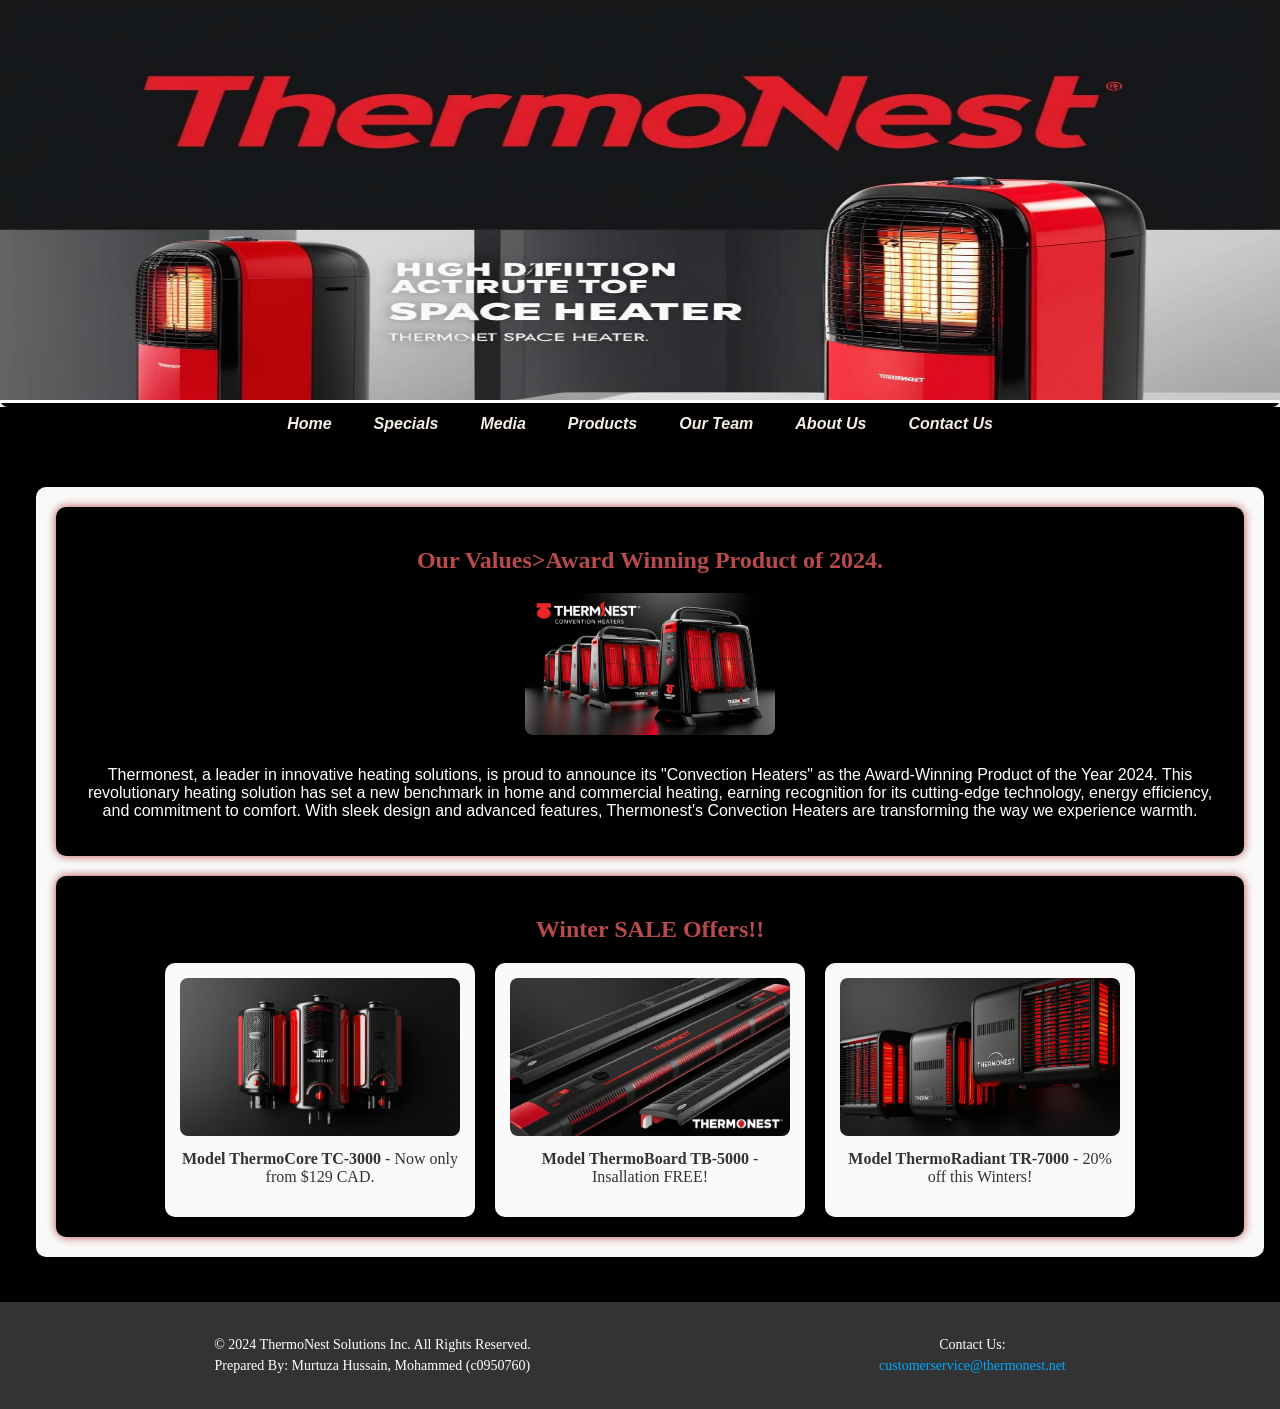
<file: specials.html>
<!DOCTYPE html>

<html lang="en">
<head>
    <title>About-Us | ThermoNest Solutions</title>
    <meta charset="UTF-8">
    <meta name="viewport" content="width=device-width, initial-scale=1.0">
    <link rel="stylesheet" href="CSS/style.css">
    <link rel="stylesheet" href="CSS/specials.css">
    <!--link rel="icon" type="image/x-icon" href="Images/design_try.png"-->
    <!--link rel="stylesheet" href="https://cdnjs.cloudflare.com/ajax/libs/font-awesome/5.15.4/css/all.min.css"-->


</head>
<body>
    <header>
        <a href="index.html"><img src="Images/contactpage_thermonest.jpg" alt="ThermoNest_banner"></a>
    </header>
    <nav>
        <ul> 
            <li><a href="index.html">Home</a></li>
            <li><a href="specials.html">Specials</a></li>
            <li><a href="media.html">Media</a></li>
            <li><a href="products.html">Products</a></li>
            <li><a href="team.html">Our Team</a></li>
            <li><a href="about.html">About Us</a></li>
            <li><a href="contact.html">Contact Us</a></li>
        </ul>
    </nav>
    <main>
        <div class="container">
            <div class="special-offer">

                <!-- Award Winning Product -->
                <section class="product-week">
                    <h2 style="color: #b74b4b";>Our Values>Award Winning Product of 2024.</h2>
                    <div class="product-content">
                        <img src="Images/convention_heaters.jpg" alt="Award Winning Product of 2024." class="product-img">
                        <p style="color:white";>
                            Thermonest, a leader in innovative heating solutions, is proud to announce its "Convection Heaters" as the Award-Winning Product of the Year 2024. This revolutionary heating solution has set a new benchmark in home and commercial heating, earning recognition for its cutting-edge technology, energy efficiency, and commitment to comfort. With sleek design and advanced features, Thermonest's Convection Heaters are transforming the way we experience warmth.
                        </p>
                    </div>
                </section>

                <!-- Weekly Sales -->
                <section class="weekly-sales">
                    <h2 style="color: #b74b4b";>Winter SALE Offers!! </h2>
                    <div class="sale-items">
                        <div class="sale-item">
                            <img src="Images/ceramic_heaters.jpg" alt="Ceramic Heaters" class="sale-img">
                            <p><strong>Model ThermoCore TC-3000</strong> - Now only from $129 CAD.</p>
                        </div>
                        <div class="sale-item">
                            <img src="Images/baseboard_heaters.jpg" alt="Baseboard Heaterrs" class="sale-img">
                            <p><strong>Model ThermoBoard TB-5000</strong> - Insallation FREE!</p>
                        </div>
                        <div class="sale-item">
                            <img src="Images/radiant.jpg" alt="Baseboard Heaters" class="sale-img">
                            <p><strong>Model ThermoRadiant TR-7000</strong> - 20% off this Winters!</p>
                        </div>
                    </div>
                </section>
            </div>
         </div>
    </main>

    <footer>
        <div class="footer-container">
            <div class="footer-info">
                <p>&copy; 2024 ThermoNest Solutions Inc. All Rights Reserved.</p>
                <p>Prepared By: Murtuza Hussain, Mohammed (c0950760)</p>
            </div>
            <div class="footer-contact">
                <p>Contact Us:</p>
                <p><a href="mailto:customerservice@thermonest.net"><i class="fas fa-envelope"></i> customerservice@thermonest.net</a></p>
            </div>
        </div>
    </footer>
</body>
</html>
</file>
<file: CSS/styles.css>
/* CSS RESET*/
*{
    margin:0;
    padding:0;
    box-sizing:border-box;
    text-decoration: none;
    border:none;
    outline:none;
    font-family:'Poppins',sans-serif;
}

.container {
    width: 100%;
    max-width: 1280px;
    margin: 0 auto;
    padding: 0 10px;

}

html{
    font-size: 92.5%    
}

body{
    width: 100%;
    height: 100vh;
    overflow-x: hidden;
    background-color: black;
    color: white;
}

header{
    position: fixed;
    left:0;
    width:100%;
    padding:3rem 9%;
    background-color: black;
    display: flex;
    align-items: center;
    border-top: black;
}

header a:hover,
header a:active{
    color: #b74b4b;
    border-bottom: 3px solid #ffffff;
    background-color: black;
}

nav {
    position: sticky;
    top:150px;
    background-color: black;
    padding-top: 0%;
}

.navbar {
    background-color: black;
    width: 100%;
    position: fixed;
}

.navdiv{
    display: flex; 
    align-items: center; 
    justify-content: space-between;
    background-color: black;
    position: sticky relative;
}

.navlogo a{
    font-size: 70px;
    color:#b74b4b;
    font-weight: 900;
    cursor: pointer;
    transition: 0.5s ease;
    background-color: black;

}

li{
    list-style: none; 
    display: inline-block; 
    justify-content: space-evenly;
    color:white; 
    align-items: center;
    font-weight: 150; 

    font-style: italic;
}

.navlist a{
    font-size: 25px;
    font-weight: 100;
    margin-left: 6rem;

    color: white;
    transition: 0.3s ease;
    border: bottom 3px solid transparent;
    padding-right: 5px;
}

nav a:hover,
nav a:active{
    color: #b74b4b;
    border-bottom: 3px solid #b74b4b;
}

nav a{
    display:block;
    font-size: 10rem;
    margin: 3rem 0;
}

nav a:hover,
nav a.active{
    padding: 1rem;
    border-radius: 0.5rem;
    border-bottom:0.5rem solid #b74b4b;
}

section{
    min-height: 100vh;
    padding: 5rem 9% 5rem;
}

.home{
    display: flex;
    justify-content: center;
    align-items: center;
    gap: 8rem;
    background-color: black;
}

.home .home-content h1{
    font-size:2.75rem;
    font-weight: 700;
    line-height: 1.5;
}

span{
    color:#b74b4b;
}

.home-content h3{
    font-size:2rem;
    margin-bottom:1rem;
    font-weight: 700;
    color: #b74b4b
}

.home-content h4{
    font-size:1.2rem;
    margin-bottom:1rem;
    font-weight: 700;
    color: white;
    font-style: italic;
}

.home-img{
    border-radius: 70%;
}

.home-img img{
    width:26vw;
    border-radius: 50%;

}



/* Footer */
footer {
    text-align: center;
    font-size: 0.85em;
    background-color: #2e3233;
    color: #f6eee4;
    padding: 1% 0;
}

footer a {
    text-decoration: none;
    color: #f3e6d8;
}


/* Footer */
/* Footer Styles */
footer {
    background: #333;
    color: #fff;
    padding: 20px 0;
    font-size: 14px;
    text-align: center;
}

.footer-container {
    display: flex;
    flex-wrap: wrap;
    justify-content: space-around;
    align-items: center;
    max-width: 1200px;
    margin: auto;
}

.footer-info,
.footer-contact {
    margin: 10px;
    text-align: center;
}

.footer-info p,
.footer-contact p {
    margin: 5px 0;
}

.footer-contact a {
    color: #00aaff;
    text-decoration: none;
    transition: color 0.3s;
}

.footer-contact a:hover {
    color: #00ffcc;
}
</file>
<file: CSS/style.css>
/* CSS Reset */
body, header, nav, main, footer, img, h1 {
    margin: 0;
    padding: 0;
    border: 0;
}

/* Container */
.container {
    width: 100%;
    max-width: 1280px;
    margin: 0 auto;
    padding: 0 10px;
}

header {
    background-color: #000;
    border-radius: 8px;
    text-align: center;
}

header img {
    width: 100%;
    height: 400px;
    max-height: 400px;
    border-bottom: 3.5px solid white;
}

nav {
    background-color: black;
}

nav ul {
    list-style-type:none;
    margin: 0;
    padding: 0;
    text-align: center;
    display: flex;
    flex-wrap: wrap;
    justify-content: center;
    background-color: black;
    font-style: italic;
}

nav li {
    display: inline-block;
    font-size: 2em;
    font-family: Verdana, Geneva, Tahoma, sans-serif;
    font-weight: bold;
    margin: 0 5px;
}

nav li a {
    display: block;
    color: #f6eee4;
    padding: 0.5em 1em;
    text-decoration: none;
}

/* Body and Banner */
body {
    background: black;
}

.banner {
    text-align: center;
    background-color: #5a91a1;
    padding: 20px 0;
    color: white;
}

/* Main Content */
main {
    background-color: black;
    padding: 2%;
    font-family: 'Roboto Slab', serif;
    font-size: 1em;
}

.specials-link {
    background-color: #404040;
    padding: 1%;
    margin: 0 auto;
    width: 90%;
    max-width: 500px;
    text-align: center;
    border-radius: 5px;
}

.specials-link a {
    color: #fff;
    text-decoration: none !important;
    font-size: 1.5em;
    display: block;
}

.features {
    margin: 0;
    padding: 0;
    list-style-type: square;
}

/* General section styling */
.special-offer {
    padding: 20px;
    background-color: #f9f9f9;
    margin: 20px auto;
    border-radius: 10px;
    box-shadow: 0 0 15px rgba(0, 0, 0, 0.1);
}

/* Product of the Week styling */
.product-week {
    background-color: black;
    border-radius: 10px;
    padding: 20px;
    margin-bottom: 20px;
    box-shadow: 0 0 10px #b74b4b;
    text-align: center;
}

.product-content {
    display: flex;
    flex-direction: column;
    align-items: center;
    gap: 15px;
    font-family: 'Arial', sans-serif;
}

.product-img {
    width: 100%;
    max-width: 250px;
    border-radius: 8px;
}

/* Weekly Sales styling */
.weekly-sales {
    background-color: black;
    border-radius: 10px;
    padding: 20px;
    box-shadow: 0 0 10px #b74b4b;
    text-align: center;
}

.sale-items {
    display: flex;
    flex-wrap: wrap;
    gap: 20px;
    justify-content: center;
}

.sale-item {
    background-color: #fafafa;
    border-radius: 10px;
    padding: 15px;
    width: 100%;
    max-width: 280px;
    box-shadow: 0 4px 8px rgba(0, 0, 0, 0.1);
    text-align: center;
    transition: transform 0.2s;
}

.sale-item:hover {
    transform: scale(1.05);
}

.sale-img {
    max-width: 100%;
    height: auto;
    border-radius: 8px;
}

.sale-item p {
    font-size: 1em;
    font-weight: 500;
    color: #333;
    margin-top: 10px;
}


/* Footer */
footer {
    text-align: center;
    font-size: 0.85em;
    background-color: #2e3233;
    color: #f6eee4;
    padding: 1% 0;
}

footer a {
    text-decoration: none;
    color: #f3e6d8;
}


/* Responsive Design */

/* Small screens (up to 768px) */
@media (max-width: 768px) {
    nav ul {
        display: flex;
        flex-direction: column;
    }

    nav li {
        width: 100%;
    }

    .features {
        padding: 0 5%;
    }
}

/* Medium screens (up to 1024px) */
@media (max-width: 1024px) {
    .container {
        padding: 0 2%;
    }

    .product-week, .weekly-sales {
        max-width: 100%;
    }
}

/* Extra small screens (up to 480px) */
@media (max-width: 480px) {
    nav ul {
        flex-direction: column;
    }

    nav li a {
        padding: 0.5em 1em;
        font-size: 1em;
    }

    header img {
        width: 100%;
    }

    .specials-link {
        font-size: 1.2em;
    }

    footer {
        font-size: 0.75em;
    }
}


/* CSS Reset */
body, header, nav, main, footer, img, h1 {
    margin: 0;
    padding: 0;
    border: 0;
}

/* Container */
.container {
    width: 100%;
    max-width: 1280px;
    margin: 0 auto;
    padding: 0 10px;

}

header {
    background-color: #000;
    border-radius: 8px;
    text-align: center;
}

header img {
    width: 100%;
    height: 400px;
    max-height: 400px;
}

nav {
    background-color: #2e3233;
}

nav ul {
    list-style-type: none;
    margin: 0;
    padding: 0;
    text-align: center;
    display: flex;
    flex-wrap: wrap;
    justify-content: center;
}

nav li {
    display: inline-block;
    font-size: 1em;
    font-family: Verdana, Geneva, Tahoma, sans-serif;
    font-weight: bold;
    margin: 0 5px;
}

nav li a {
    display: block;
    color: #f6eee4;
    padding: 0.5em 1em;
    text-decoration: none;
}

/* Body and Banner */
body {
    background: #f6eee4;
}

.banner {
    text-align: center;
    background-color: #5a91a1;
    padding: 20px 0;
    color: white;
}

/* Main Content */
main {
    background-color: #fff;
    padding: 2%;
    font-family: 'Roboto Slab', serif;
    font-size: 1em;
}

.specials-link {
    background-color: #404040;
    padding: 1%;
    margin: 0 auto;
    width: 90%;
    max-width: 500px;
    text-align: center;
    border-radius: 5px;
}

.specials-link a {
    color: #fff;
    text-decoration: none !important;
    font-size: 1.5em;
    display: block;
}

.features {
    margin: 0;
    padding: 0;
    list-style-type: square;
}

/* General section styling */
.special-offer {
    padding: 20px;
    background-color: #f9f9f9;
    margin: 20px auto;
    border-radius: 10px;
    box-shadow: 0 0 15px rgba(0, 0, 0, 0.1);
}

/* Product of the Week styling */
.product-week {
    background-color: black;
    border-radius: 10px;
    padding: 20px;
    margin-bottom: 20px;
    box-shadow: 0 0 10px #b74b4b;;
    text-align: center;
}

.product-content {
    display: flex;
    flex-direction: column;
    align-items: center;
    gap: 15px;
    font-family: 'Arial', sans-serif;
}

.product-img {
    width: 100%;
    max-width: 250px;
    border-radius: 8px;
}

/* Weekly Sales styling */
.weekly-sales {
    background-color: black;
    border-radius: 10px;
    padding: 20px;
    box-shadow: 0 0 10px #b74b4b;;
    text-align: center;
}

.sale-items {
    display: flex;
    flex-wrap: wrap;
    gap: 20px;
    justify-content: center;
}

.sale-item {
    background-color: #fafafa;
    border-radius: 10px;
    padding: 15px;
    width: 100%;
    max-width: 280px;
    box-shadow: 0 4px 8px rgba(0, 0, 0, 0.1);
    text-align: center;
    transition: transform 0.2s;
}

.sale-item:hover {
    transform: scale(1.05);
}

.sale-img {
    max-width: 100%;
    height: auto;
    border-radius: 8px;
}

.sale-item p {
    font-size: 1em;
    font-weight: 500;
    color: #333;
    margin-top: 10px;
}


/* Footer */
/* Footer Styles */
footer {
    background: #333;
    color: #fff;
    padding: 20px 0;
    font-size: 14px;
    text-align: center;
}

.footer-container {
    display: flex;
    flex-wrap: wrap;
    justify-content: space-around;
    align-items: center;
    max-width: 1200px;
    margin: auto;
}

.footer-info,
.footer-contact,
.footer-social {
    margin: 10px;
    text-align: center;
}

.footer-info p,
.footer-contact p {
    margin: 5px 0;
}

.footer-contact a {
    color: #00aaff;
    text-decoration: none;
    transition: color 0.3s;
}

.footer-contact a:hover {
    color: #00ffcc;
}

.footer-social a {
    color: white;
    text-decoration: none;
    font-size: 18px;
    margin: 0 10px;
    transition: transform 0.3s, color 0.3s;
}

.footer-social a:hover {
    transform: scale(1.2);
    color: #00aaff;
}

/* Footer Responsiveness */
@media (max-width: 768px) {
    .footer-container {
        flex-direction: column;
    }
}


/* Responsive Design */

/* Small screens (up to 768px) */
@media (max-width: 768px) {
    nav ul {
        display: flex;
        flex-direction: column;
    }

    nav li {
        width: 100%;
    }

    .features {
        padding: 0 5%;
    }
}

/* Medium screens (up to 1024px) */
@media (max-width: 1024px) {
    .container {
        padding: 0 2%;
    }

    .product-week, .weekly-sales {
        max-width: 100%;
    }
}

/* Extra small screens (up to 480px) */
@media (max-width: 480px) {
    nav ul {
        flex-direction: column;
    }

    nav li a {
        padding: 0.5em 1em;
        font-size: 1em;
    }

    header img {
        width: 100%;
    }

    .specials-link {
        font-size: 1.2em;
    }

    footer {
        font-size: 0.75em;
    }
}


/* Base Styling for Team Members */
.team-members {
    display: flex;
    flex-wrap: wrap;
    gap: 20px;
    justify-content: center;
    margin-top: 20px;
}

.team-member {
    background-color: #f9f9f9;
    border-radius: 10px;
    padding: 15px;
    width: 300px;
    text-align: center;
    box-shadow: 0 4px 8px rgba(0, 0, 0, 0.1);
    transition: transform 0.3s ease;
}

.team-member:hover {
    transform: scale(1.05);
}

.team-member img {
    max-width: 100%;
    border-radius: 10px;
    margin-bottom: 10px;
}

.team-member p {
    font-size: 0.9em;
    color: #333;
}

/* Responsive Design */

/* Tablet View (Up to 768px) */
@media (max-width: 768px) {
    .team-members {
        flex-direction: column;
        align-items: center;
        gap: 15px;
    }

    .team-member {
        width: 90%; /* Take up more width on smaller screens */
        margin: 0 auto;
    }
}

/* Mobile View (Up to 480px) */
@media (max-width: 480px) {
    .team-members {
        flex-direction: column;
        gap: 10px;
    }

    

    .team-member img {
        width: 80%; /* Reduce image size for better mobile fit */
    }

    .team-member p {
        font-size: 0.85em; /* Slightly smaller font size */
    }
}
</file>
<file: CSS/about.css>
/* Default styles for desktop */
.about_introduction, .mission, .what_we_do, .missio, .innovation, .values, .our_story, .our_journey {
    max-width: 800px;
    margin: auto;
    padding: 20px;
}

main{
    background-color: black;
}

/* Tablet viewport */
@media (max-width: 768px) {
    .about_introduction, .mission, .what_we_do, .missio, .innovation, .values, .our_story, .our_journey {
        padding: 15px;
    }
}

/* Mobile viewport */
@media (max-width: 480px) {
    .about_introduction, .mission, .what_we_do, .missio, .innovation, .values, .our_story, .our_journey {
        padding: 10px;
    }

    h1, h2 {
        font-size: larger;
    }
}


nav li a:hover {
    color: #000;
    background-color: #b74b4b;
}
</file>
<file: CSS/contact.css>
main{
    background-color: black;
}

nav li a:hover {
    color: #000;
    background-color: #b74b4b;
}

.underlines {
    text-decoration: underline;
    text-decoration-color: white;
    text-decoration-thickness: 2px; /* Optional: adjust underline thickness */
    text-underline-offset: 5px; 
  }

/* Form Styling */
form {
    width: 80%;
    max-width: 600px;
    margin: 0 auto;
    background-color: #fff;
    padding: 20px;
    border-radius: 8px;
    box-shadow: 5px 5px 15px #b74b4b;
    font-family: Verdana, Geneva, Tahoma, sans-serif;
}

fieldset {
    border: 1px solid #ccc;
    border-radius: 5px;
    padding: 1rem;
}

legend {
    font-size: 1.2rem;
    font-weight: bold;
    color: #2e3233;
}

label {
    line-height: 3;
    /* display: block; */
    margin-top: 1rem;
}

input, textarea, select {
    width: calc(100% - 20px);
    margin-top: 0.5rem;
    padding: 0.5rem;
    border: 1px solid #ccc;
    border-radius: 4px;
    font-size: 1rem;
    box-sizing: border-box;
}

textarea {
    resize: vertical;
}

input[type="radio"],
input[type="checkbox"] {
    width: auto;
    margin-right: 0.5rem;
}

.form-buttons {
    margin-top: 1.5rem;
    display: flex;
    justify-content: space-between;
}

button {
    padding: 0.7rem 1.5rem;
    font-size: 1rem;
    border: none;
    border-radius: 4px;
    cursor: pointer;
}

button[type="submit"] {
    background-color: #28a745;
    color: white;
}

button:hover {
    opacity: 0.9;
}
</file>
<file: CSS/media.css>
main{
    background-color: black;
}

nav li a:hover {
    color: #000;
    background-color: #b74b4b;
}

video{
    background-color: #fff;
    padding: 1.6px;
    border-radius: 8px;
    box-shadow: 5px 5px 15px #b74b4b;
}

.audfile{
    display: flex;
    align-items: center;
}

.vidfile{
    display: flex;
    justify-content: center;
}
</file>
<file: CSS/products.css>
main{
    background-color: black;
}

nav li a:hover {
    color: #000;
    background-color: #b74b4b;
}

/* Table styles */

table{
    background-color: #fff;
    padding: 1.6px;
    border-radius: 8px;
    box-shadow: 5px 5px 15px #b74b4b;
}

.training-schedule {
    width: 100%;
    border-collapse: collapse;
    margin: 20px auto;
    font-size: 16px;
}

.training-schedule caption {
    font-size: 1.5em;
    margin-bottom: 10px;
    font-weight: bold;
    color: #333;
}

.training-schedule th,
.training-schedule td {
    border: 1px solid #ddd;
    padding: 10px;
    text-align: left;
}

.training-schedule th {
    background-color: #f2f2f2;
    font-weight: bold;
}

/* Alternate row colors */
.training-schedule tbody tr:nth-child(even) {
    background-color: #f9f9f9;
}

/* Highlight row on hover */
.training-schedule tbody tr:hover {
    background-color: #e0e0e0;
    cursor: pointer;
}

.table-container {
    overflow-x: auto; /* Allows horizontal scrolling */
    margin: 0 auto; /* Center the container */
}

.training-schedule {
    width: 100%;
    border-collapse: collapse;
    margin: 20px auto;
    font-size: 16px;
}
</file>
<file: CSS/specials.css>
main{
    background-color: black;
}

nav li a:hover {
    color: #000;
    background-color: #b74b4b;
}
</file>
